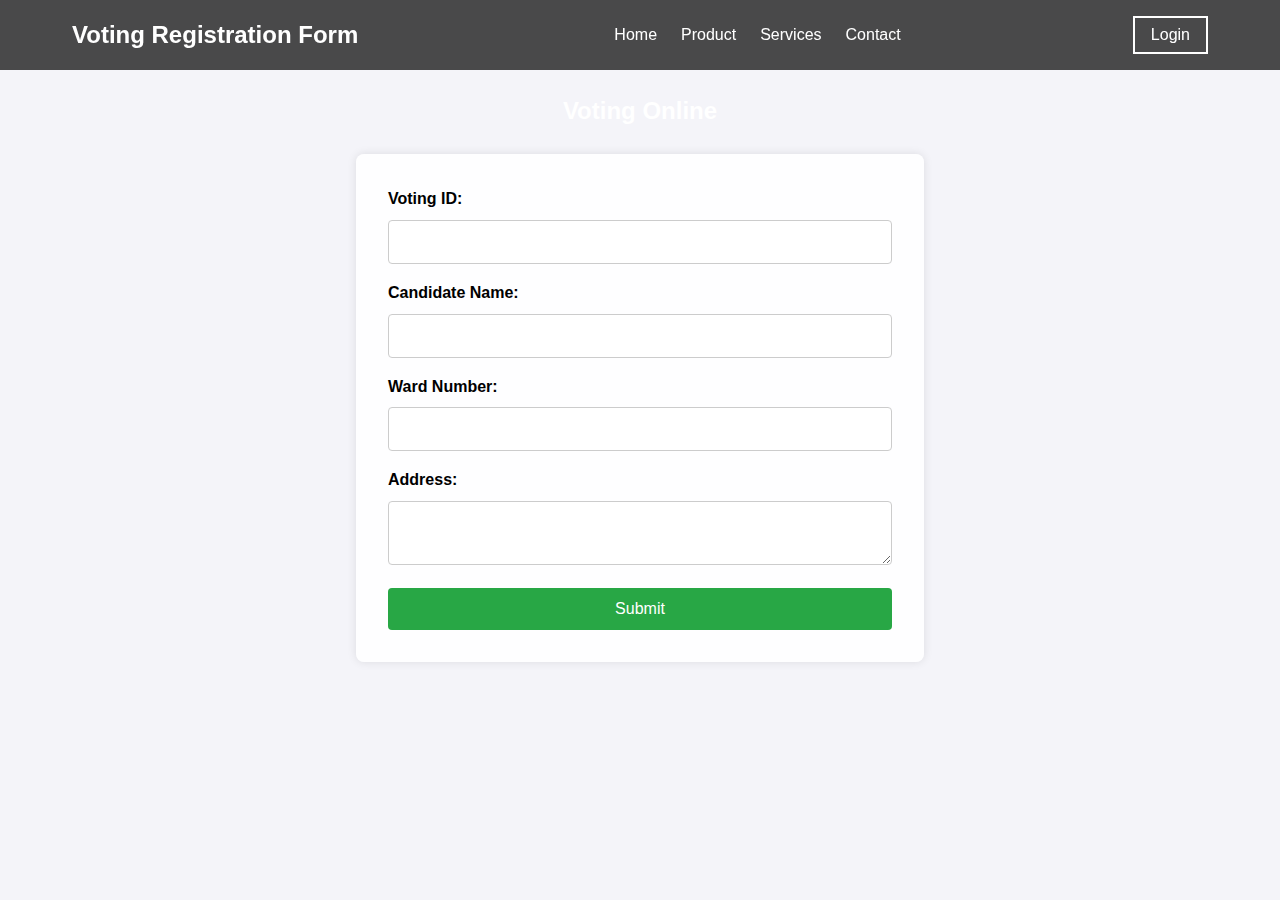
<file: online voting/index.html>
<!DOCTYPE html>
    <html lang="en">
    <head>
        <meta charset="UTF-8">
        <meta name="viewport" content="width=device-width, initial-scale=1.0">
        <title>Voting Form</title>
        <link rel="stylesheet" href="./style.css">
    </head>
    <body>
        <header class="header">
            <nav class="nav">
                <div class="nav__logo">Voting Registration Form</div>
                <ul class="nav__links">
                    <li><a href="#home">Home</a></li>
                    <li><a href="#product">Product</a></li>
                    <li><a href="#services">Services</a></li>
                    <li><a href="#contact">Contact</a></li>
                </ul>
                <button class="nav__login">Login</button>
            </nav>
        </header>

        <main class="main"> 
            <h2 class="form__title">Voting Online  </h2>
            <form class="form" action="insert.php" method="post">
                <div class="form__group">
                    <label for="voting_id">Voting ID:</label>
                    <input type="text" id="voting_id" name="voting_id" required>
                </div>

                <div class="form__group">
                    <label for="candidate_name">Candidate Name:</label>
                    <input type="text" id="candidate_name" name="candidate_name" required>
                </div>

                <div class="form__group">
                    <label for="odd_number">Ward Number:</label>
                    <input type="number" id="odd_number" name="odd_number" required>
                </div>

                <div class="form__group">
                    <label for="additional_info">Address:</label>
                    <textarea id="additional_info" name="additional_info"></textarea>
                </div>

                <button type="submit" class="form__submit">Submit</button>
            </form>
        </main>
    </body>
    </html>
</file>
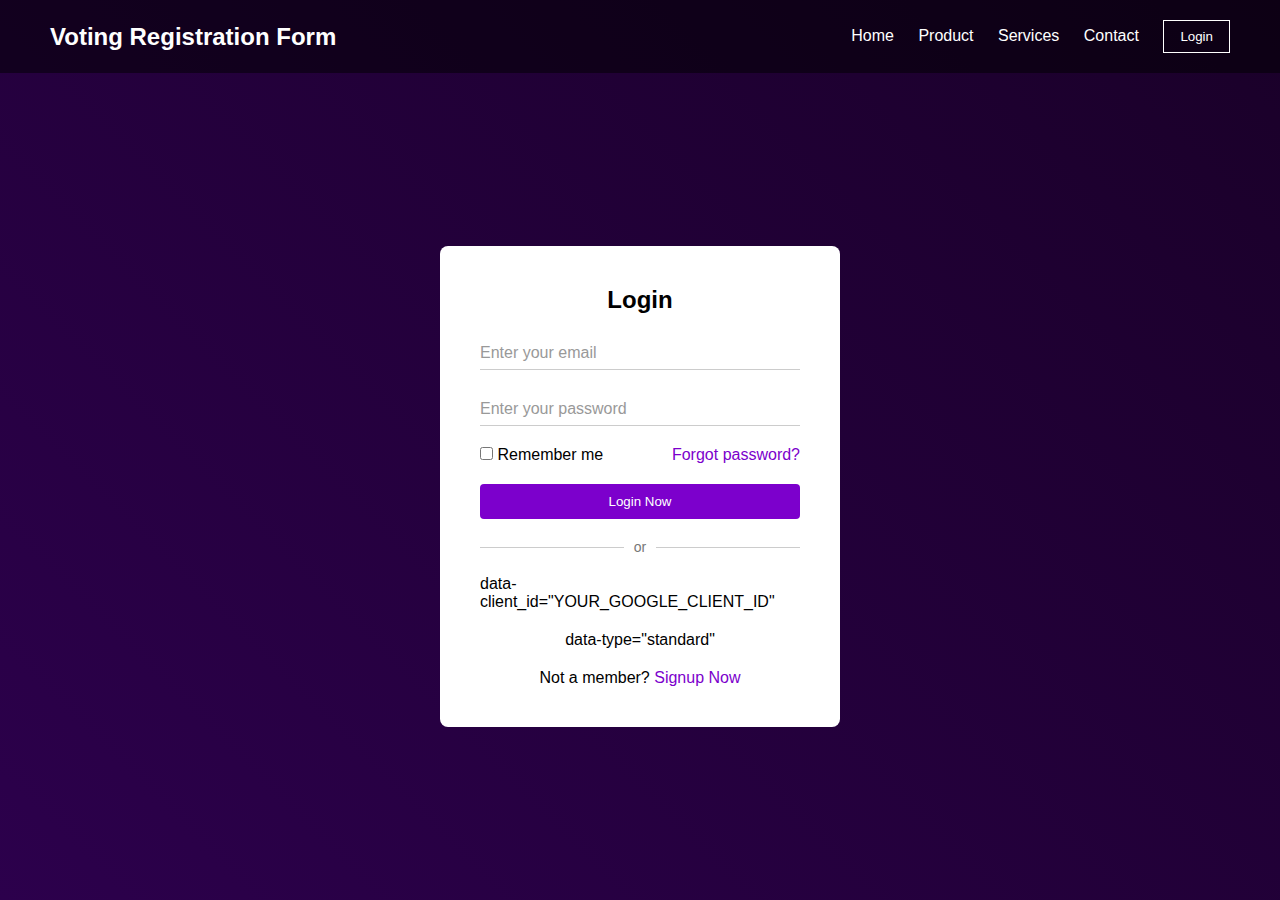
<file: online voting/LoginPage.html>
<!DOCTYPE html>
<html lang="en">
<head>
    <meta charset="UTF-8">
    <meta name="viewport" content="width=device-width, initial-scale=1.0">
    <title>CodingLab - Login</title>
    <link rel="stylesheet" href="LoginPage.css">
    <script src="https://accounts.google.com/gsi/client" async defer></script>
</head>
<body>
    <header>
        <div class="logo">Voting Registration Form</div>
        <nav>
            <a href="#">Home</a>
            <a href="#">Product</a>
            <a href="#">Services</a>
            <a href="#">Contact</a>
            <button class="login-btn">Login</button>
        </nav>
    </header>
    
    <div class="login-container">
        <div class="login-form">
            <h2>Login</h2>
            <form action="#" method="post">
                <div class="input-group">
                    <input type="email" id="email" name="email" required>
                    <label for="email">Enter your email</label>
                </div>
                <div class="input-group">
                    <input type="password" id="password" name="password" required>
                    <label for="password">Enter your password</label>
                </div>
                <div class="options">
                    <label><input type="checkbox" name="remember"> Remember me</label>
                    <a href="#" class="forgot-password">Forgot password?</a>
                </div>
                <button type="submit" class="login-submit">Login Now</button>
            </form>
            <div class="separator">
                <span>or</span>
            </div>
            <div id="g_id_onload"
            data-context="signin"
            data-ux_mode="popup"
            data-callback="handleCredentialResponse"
            data-auto_prompt="false">
            data-client_id="YOUR_GOOGLE_CLIENT_ID"
            </div>
            <div class="g_id_signin"
            data-shape="rectangular"
            data-theme="outline"
            data-text="signin_with"
            data-size="large"
            data-logo_alignment="left">
            data-type="standard"
            </div>
            <p class="signup-link">Not a member? <a href="#">Signup Now</a></p>
        </div>
    </div>
    <script src="LoginPage.js"></script>
</body>
</html>
</file>
<file: online voting/style.css>
/* style.css */
* {
    margin: 0;
    padding: 0;
    box-sizing: border-box;
}

body {
    font-family: Arial, sans-serif;
    line-height: 1.6;
    background-color: #f4f4f9;
    background-image: url(https://cdn-attachments.timesofmalta.com/f8e7921e015c7d265c207ea9c51dc97c96ab8e18-1577000925-5dff1fdd-1920x1280.jpg);
    background-size: cover;
    background-attachment: fixed;
    padding-top: 60px;
}

.header {
    background-color: rgba(0, 0, 0, 0.7);
    position: fixed;
    top: 0;
    left: 0;
    right: 0;
    z-index: 1000;
}

.nav {
    display: flex;
    justify-content: space-between;
    align-items: center;
    padding: 1rem 2rem; 
    max-width: 1200px;
    margin: 0 auto;
}

.nav__logo {
    color: white;
    font-size: 1.5rem;
    font-weight: bold;
}

.nav__links {
    display: flex;
    list-style: none;
}

.nav__links li {
    margin-left: 1.5rem;
}

.nav__links a {
    color: white;
    text-decoration: none;
    font-size: 1rem;
}

.nav__login {
    background-color: transparent;
    border: 2px solid white;
    color: white;
    padding: 0.5rem 1rem;
    font-size: 1rem;
    cursor: pointer;
}

.main {
    max-width: 600px;
    margin: 2rem auto;
    padding: 0 1rem;
}

.form__title {
    color: white;
    text-align: center;
    margin-bottom: 1.5rem;
}

.form { 
    background-color: rgba(255, 255, 255, 0.9);
    padding: 2rem;
    border-radius: 8px;
    box-shadow: 0 0 10px rgba(0, 0, 0, 0.1);
}

.form__group {
    margin-bottom: 1rem;
}

.form__group label {
    display: block;
    margin-bottom: 0.5rem;
    font-weight: bold;
}

.form__group input,
.form__group textarea {
    width: 100%;
    padding: 0.75rem;
    border: 1px solid #ccc;
    border-radius: 4px;
    font-size: 1rem;
}

.form__submit {
    background-color: #28a745;
    color: white;
    border: none;
    padding: 0.75rem 1.5rem;
    font-size: 1rem;
    border-radius: 4px;
    cursor: pointer;
    width: 100%;
}

.form__submit:hover {
    background-color: #218838;
}
</file>
<file: online voting/LoginPage.css>
/* login-style.css */
* {
    margin: 0;
    padding: 0;
    box-sizing: border-box;
    font-family: Arial, sans-serif;
}

body {
    background-color: #2c004c;
    background-image: linear-gradient(45deg, #2c004c 0%, #1a0029 100%);
    min-height: 100vh;
    display: flex;
    flex-direction: column;
}   

header {
    display: flex;
    justify-content: space-between;
    align-items: center;
    padding: 20px 50px;
    background-color: rgba(0, 0, 0, 0.5);
}

.logo {
    color: white;
    font-size: 24px;
    font-weight: bold;
}

nav a {
    color: white;
    text-decoration: none;
    margin-right: 20px;
}

.login-btn {
    background-color: transparent;
    color: white;
    border: 1px solid white;
    padding: 8px 16px;
    cursor: pointer;
}

.login-container {
    display: flex;
    justify-content: center;
    align-items: center;
    flex-grow: 1;
}

.login-form {
    background-color: white;
    padding: 40px;
    border-radius: 8px;
    width: 100%;
    max-width: 400px;
}

h2 {
    text-align: center;
    margin-bottom: 20px;
}

.input-group {
    position: relative;
    margin-bottom: 20px;
}

.input-group input {
    width: 100%;
    padding: 10px 0;
    border: none;
    border-bottom: 1px solid #ccc;
    outline: none;
    transition: 0.3s;
}

.input-group label {
    position: absolute;
    top: 10px;
    left: 0;
    pointer-events: none;
    transition: 0.3s;
    color: #999;
}

.input-group input:focus ~ label,
.input-group input:valid ~ label {
    top: -20px;
    font-size: 12px;
    color: #7c00cc;
}

.options {
    display: flex;
    justify-content: space-between;
    align-items: center;
    margin-bottom: 20px;
}

.forgot-password {
    color: #7c00cc;
    text-decoration: none;
}

.login-submit {
    width: 100%;
    padding: 10px;
    background-color: #7c00cc;
    color: white;
    border: none;
    border-radius: 4px;
    cursor: pointer;
}

.signup-link {
    text-align: center;
    margin-top: 20px;
}

.signup-link a {
    color: #7c00cc;
    text-decoration: none;
}

/* login-style.css */
/* ... (previous CSS remains the same) ... */

.separator {
    display: flex;
    align-items: center;
    text-align: center;
    margin: 20px 0;
}

.separator::before,
.separator::after {
    content: '';
    flex: 1;
    border-bottom: 1px solid #ccc;
}

.separator span {
    padding: 0 10px;
    color: #777;
    font-size: 14px;
}

.g_id_signin {
    display: flex;
    justify-content: center;
    margin-top: 20px;
}

/* ... (rest of the CSS remains the same) ... */
</file>
